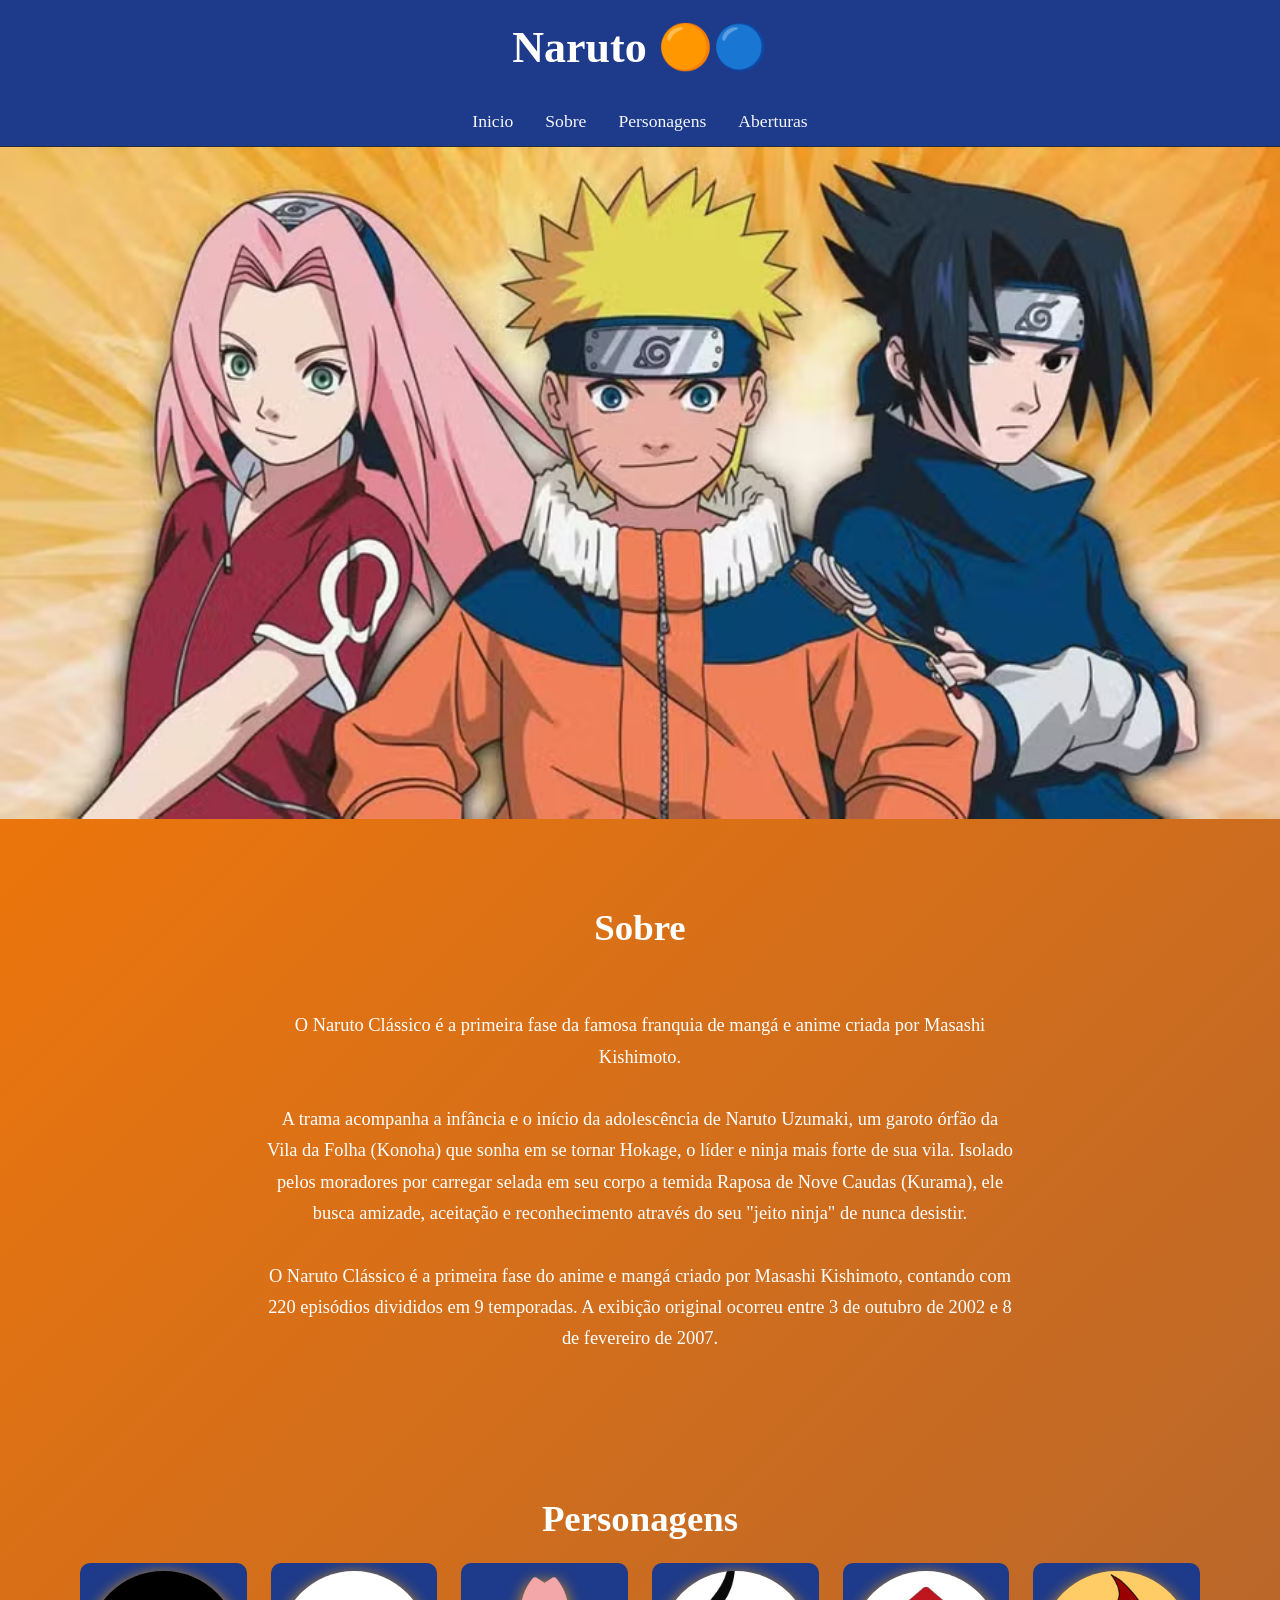
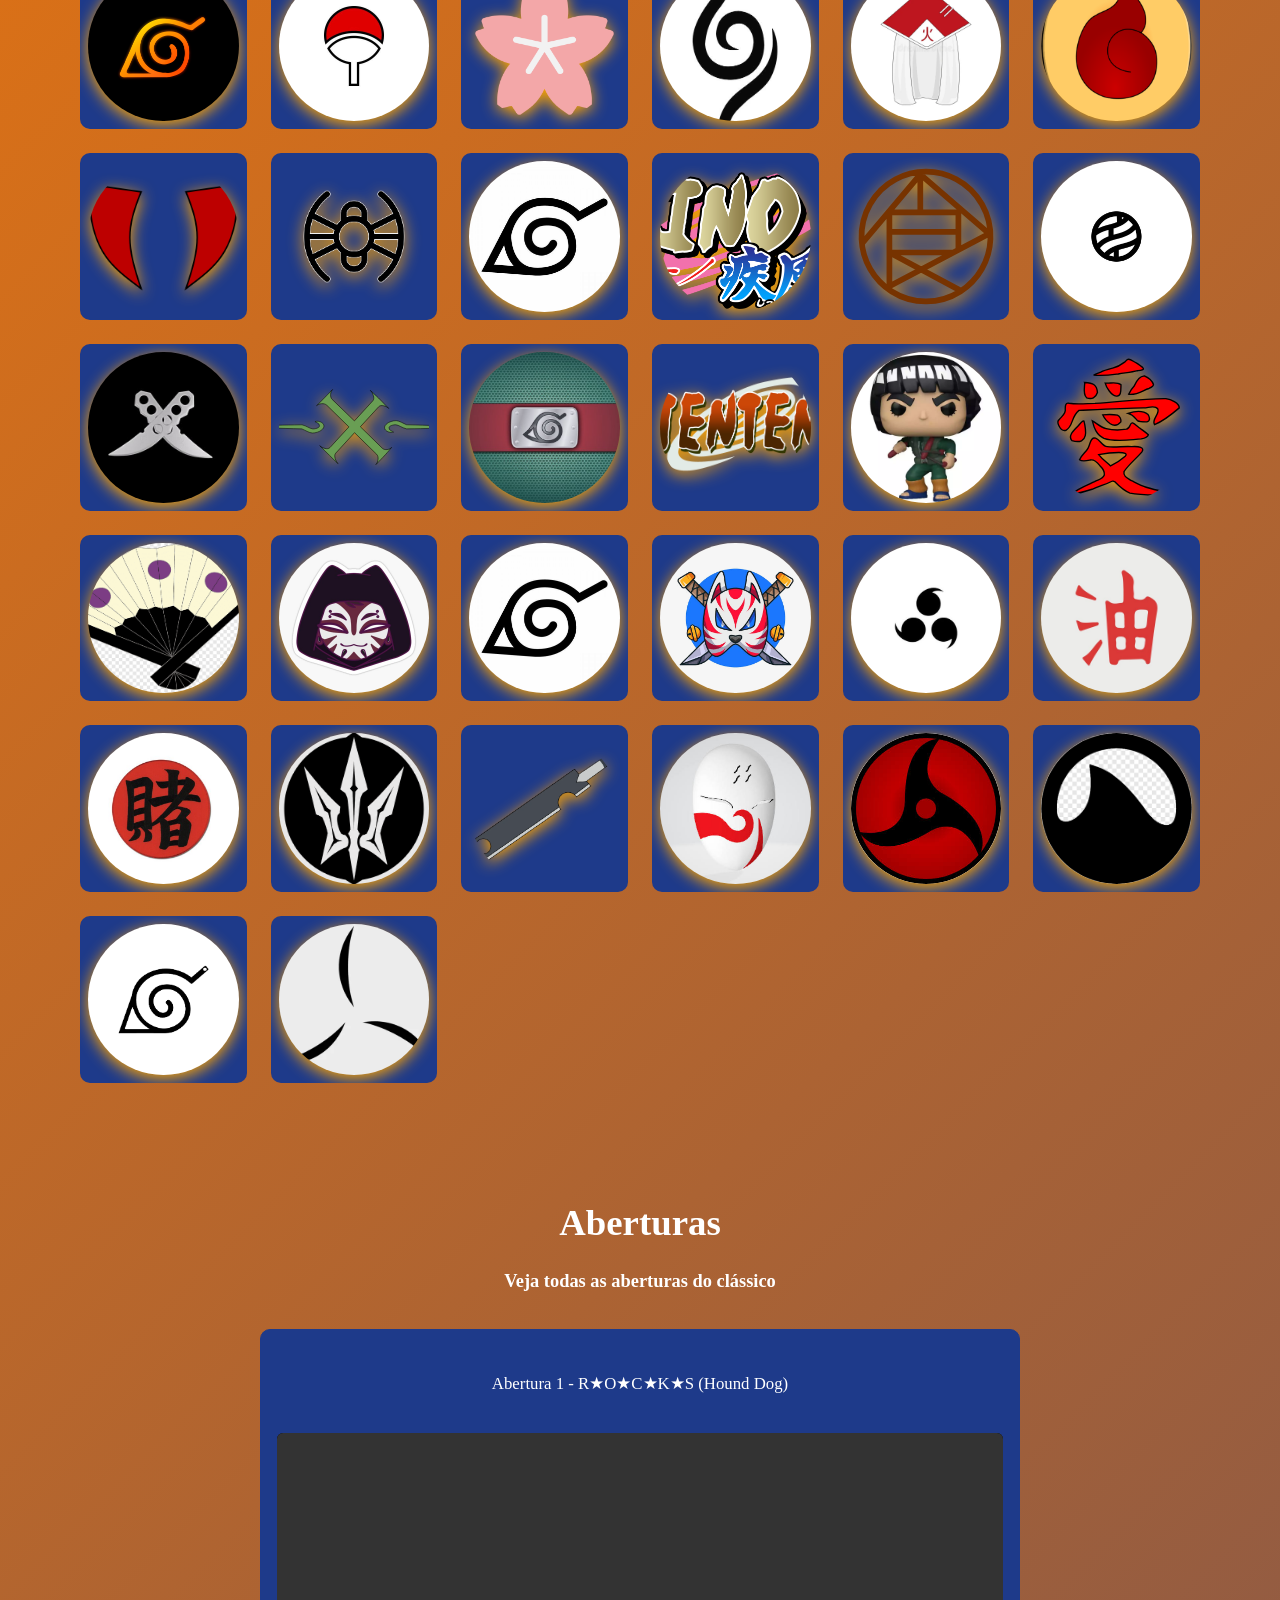
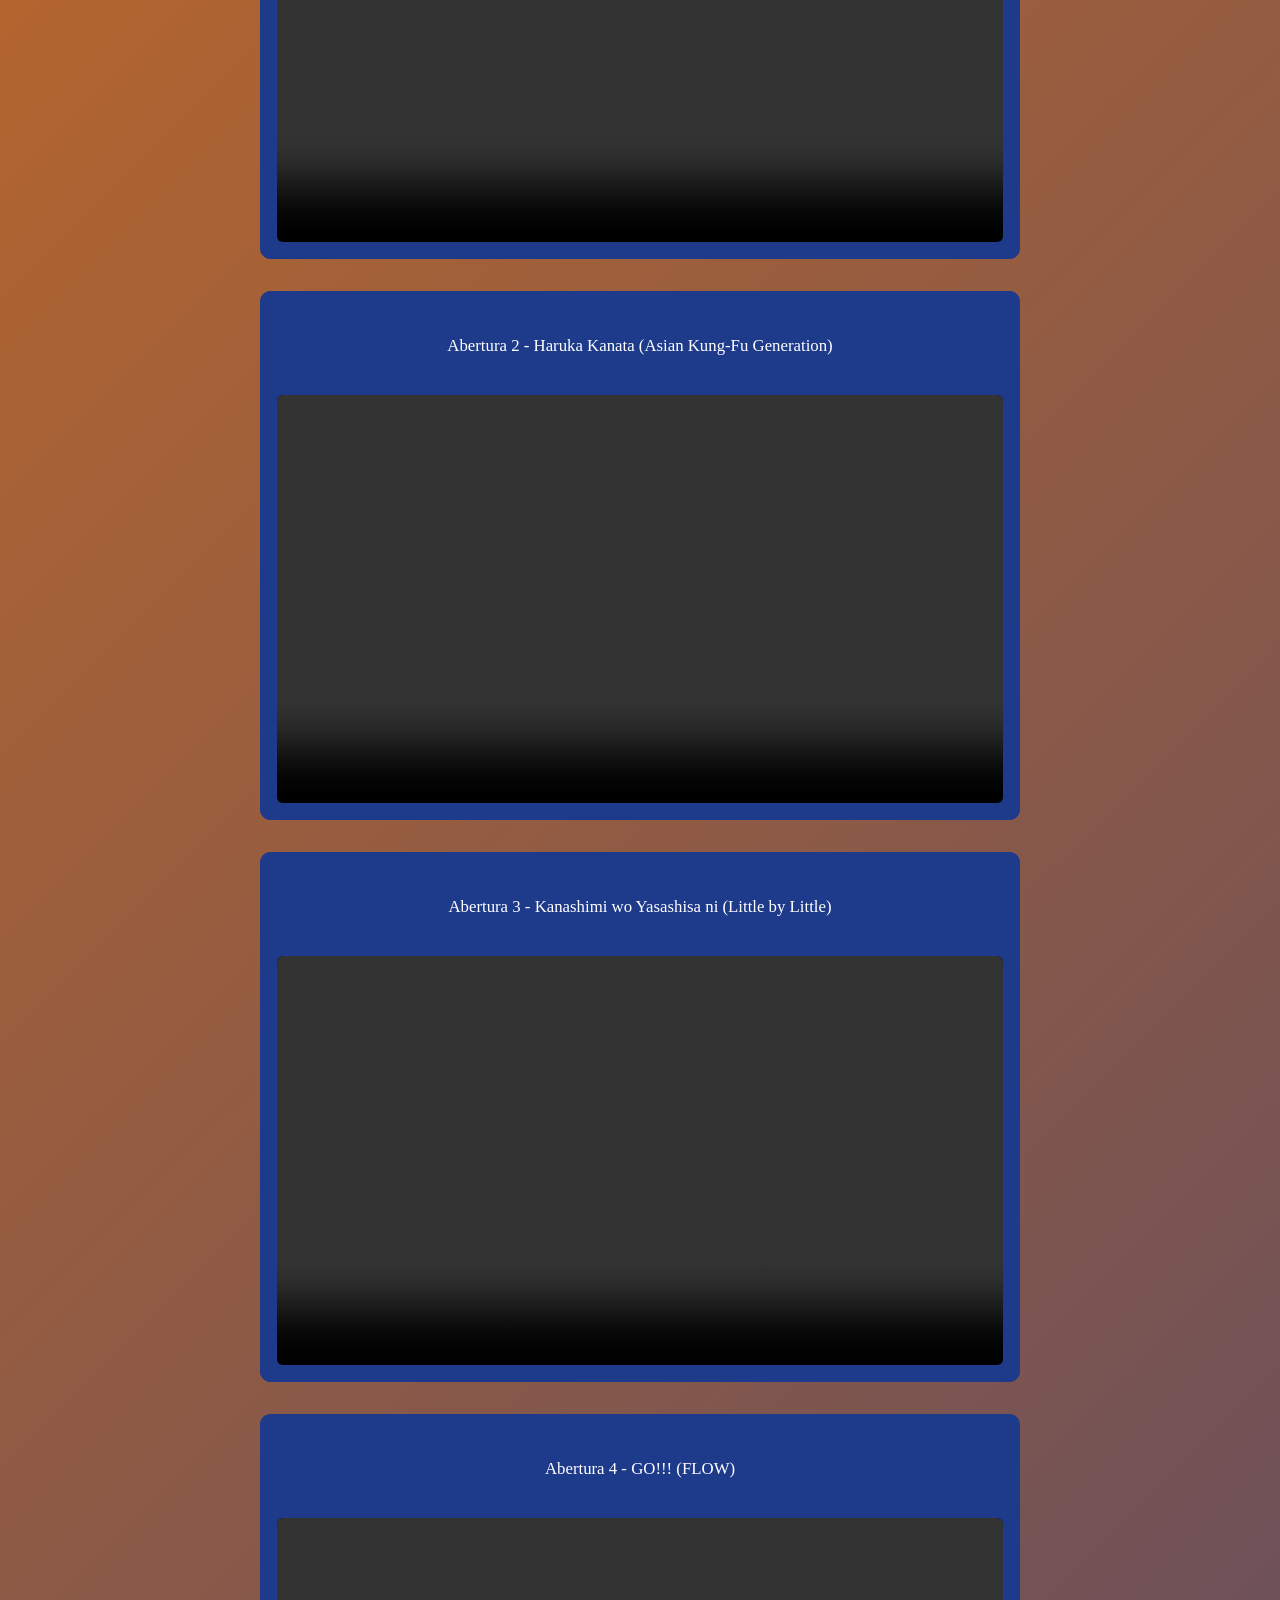
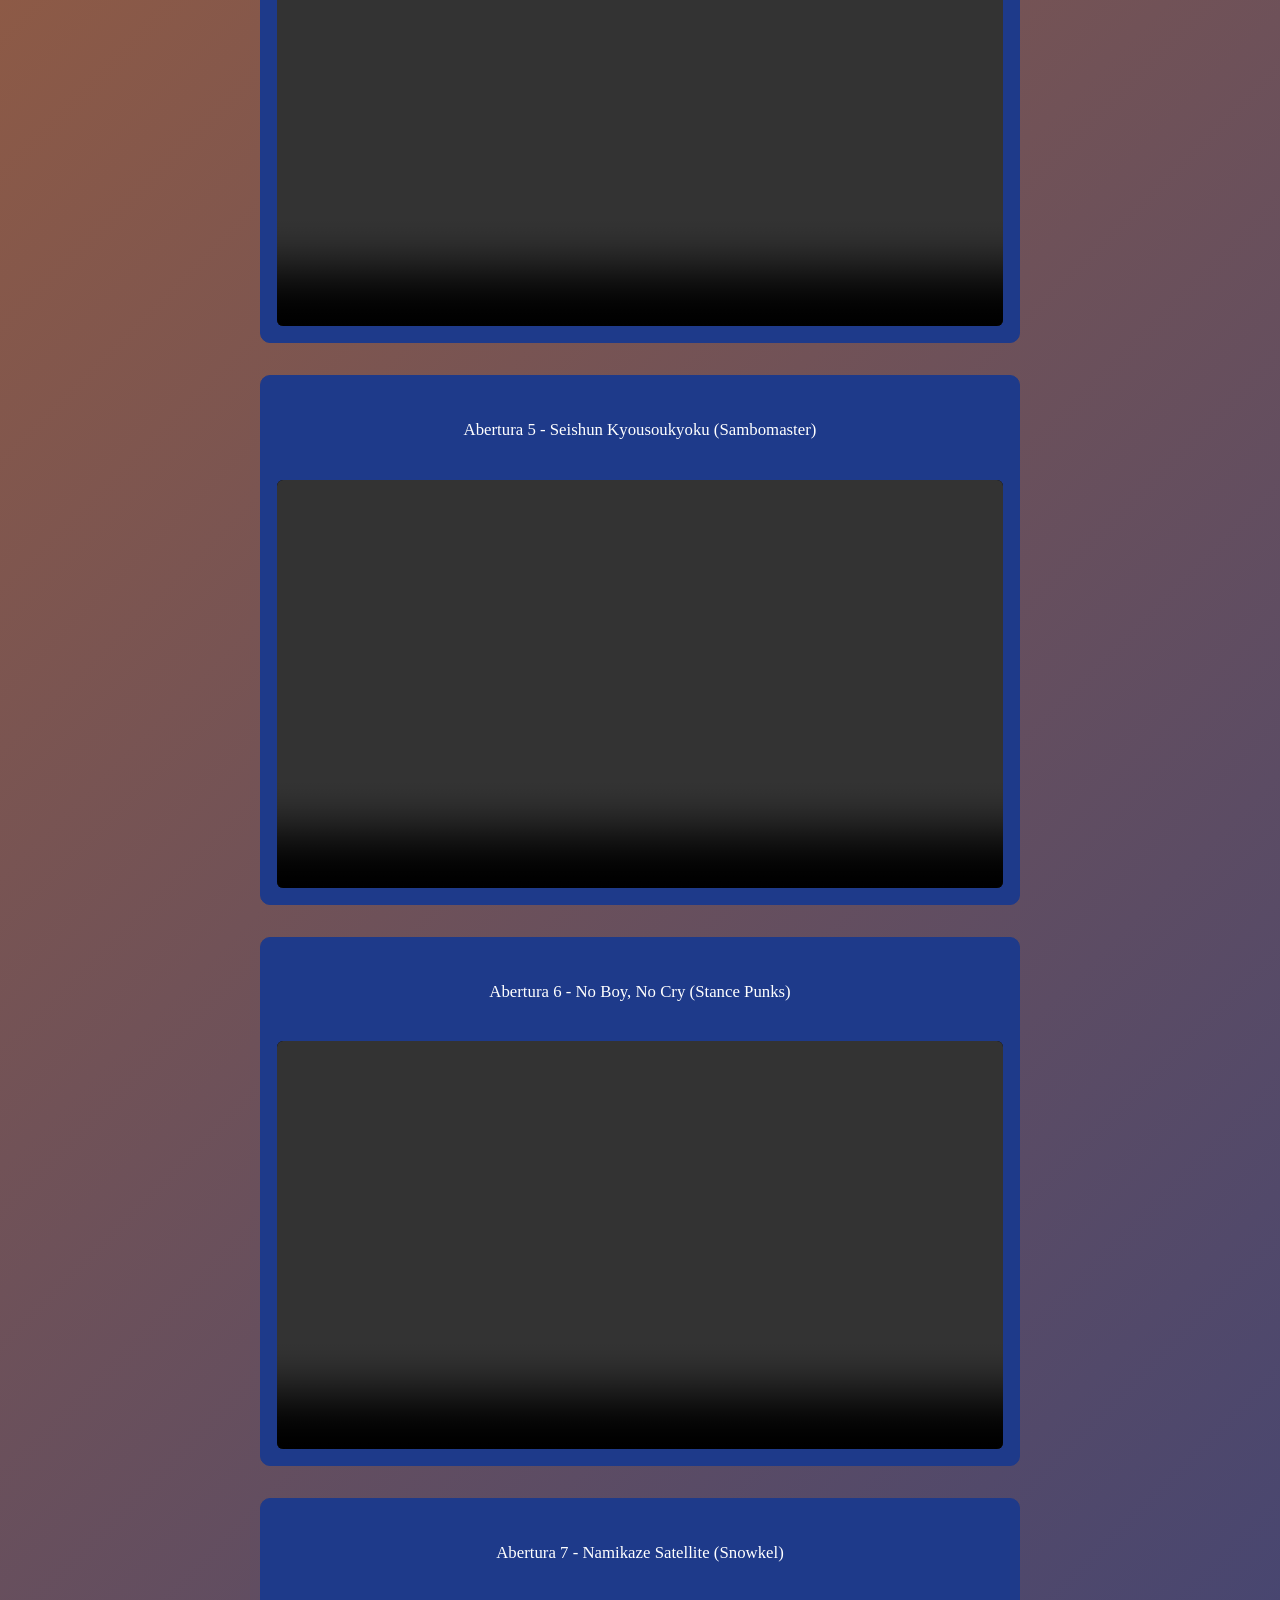
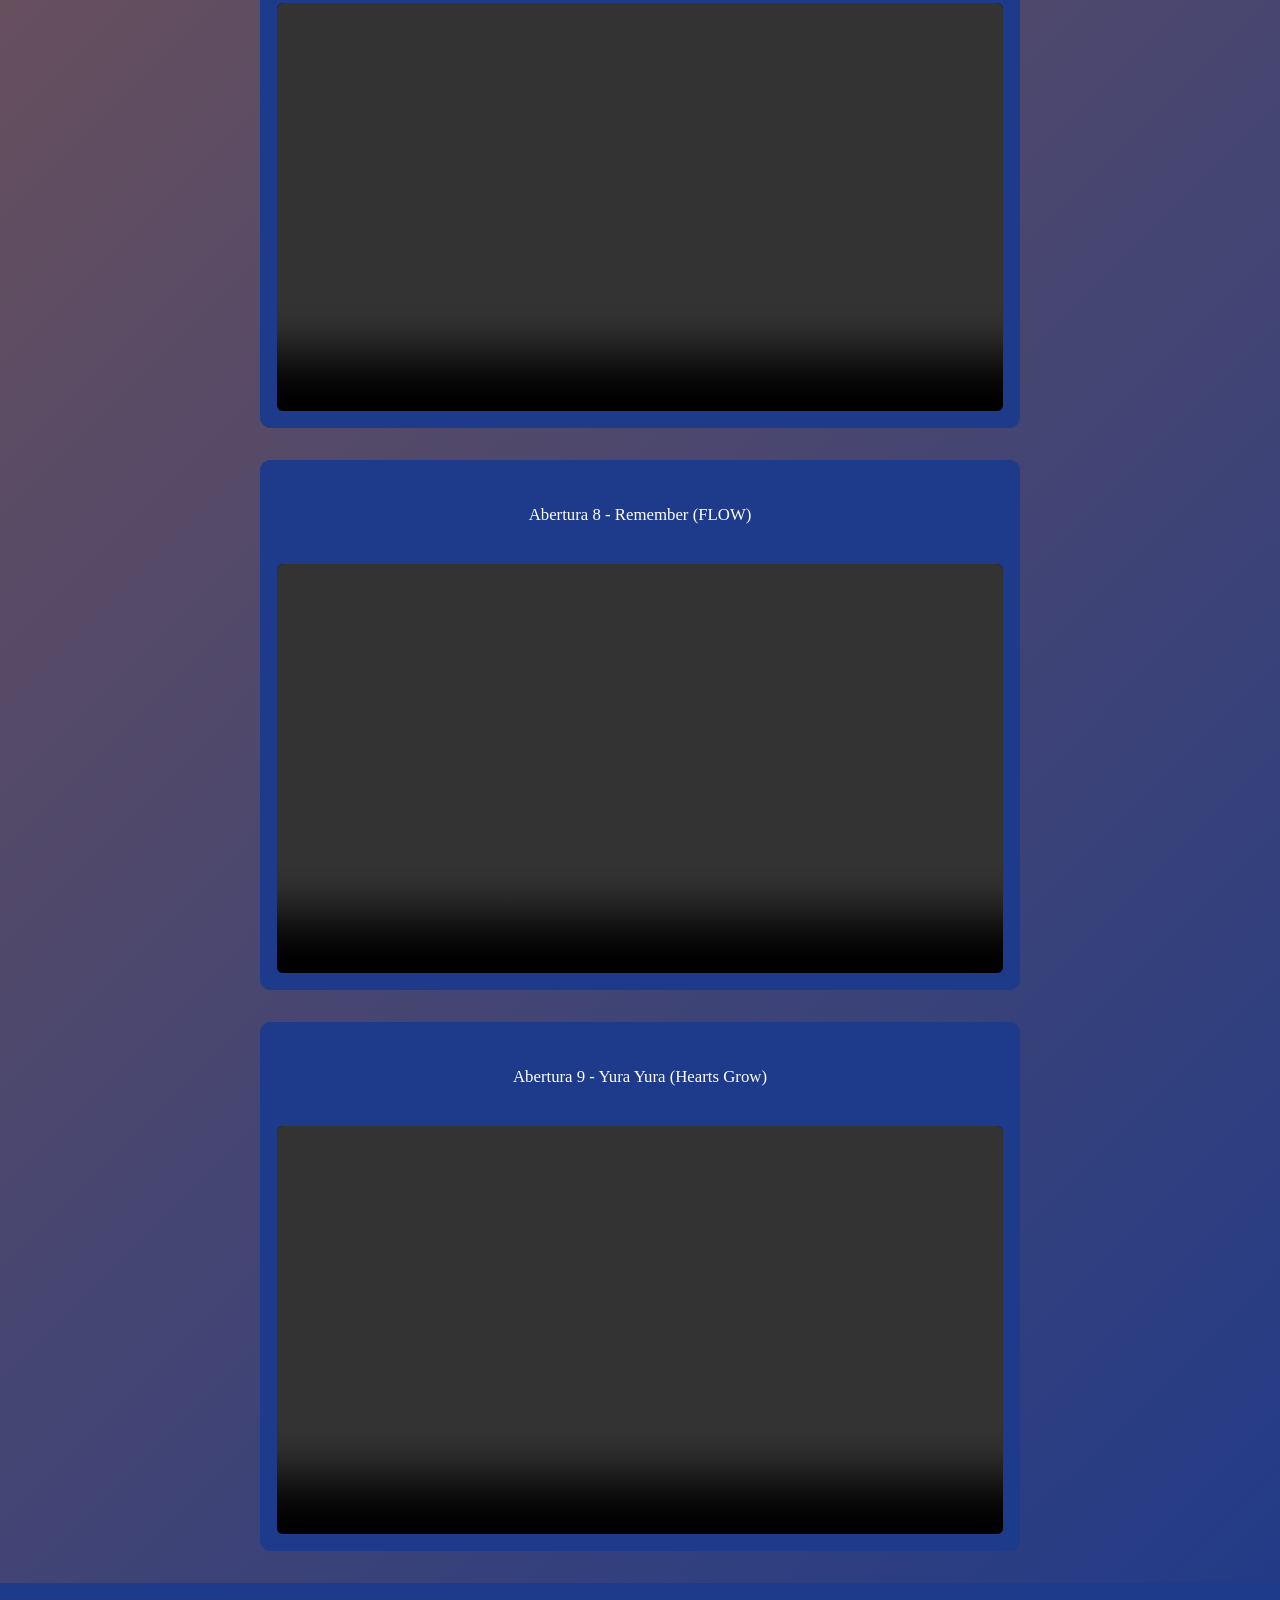
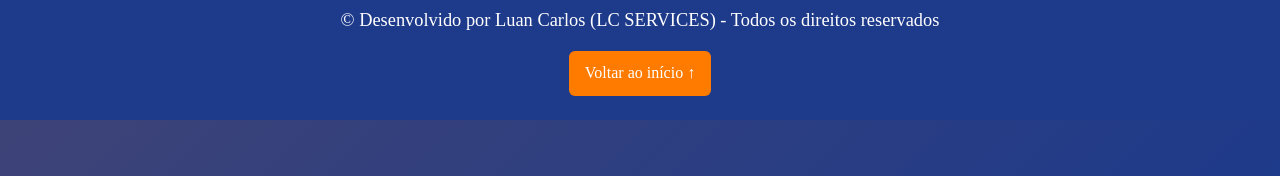
<file: index.html>
<!DOCTYPE html>
<html lang="pt-BR">

<head>
    <meta charset="UTF-8">
    <meta name="viewport" content="width=device-width, initial-scale=1.0">
    <link rel="stylesheet" href="styles.css">
    <title>Naruto</title>
</head>

<body>

    <header id="inicio" class="title-principal">
        <h1 class="title-anime">Naruto 🟠🔵</h1>
    </header>

    <nav class="menu">
        <button class="menu-toggle" type="button" aria-expanded="false" aria-controls="menu-links">
            <span class="menu-icon" aria-hidden="true"><span></span><span></span><span></span></span>
          
        </button>
        <ul class="detalhes" id="menu-links" hidden>
            <li><a href="#inicio">Inicio</a></li>
            <li><a href="#sobre">Sobre</a></li>
            <li><a href="#personagens">Personagens</a></li>
            <li><a href="#aberturas">Aberturas</a></li>
        </ul>
    </nav>

    <section class="banner">
        <img src="./img/banner2.avif" alt="banner-img">
    </section>


    <section id="sobre" class="sobre">
        <div class="container">
            <h2 class="sobre-description">Sobre</h2>
            <p>O Naruto Clássico é a primeira fase da famosa franquia de mangá e anime criada por Masashi Kishimoto.
                <br>
                <br>
                A trama acompanha a infância e o início da adolescência de Naruto Uzumaki, um garoto órfão da Vila da Folha (Konoha) que sonha em se tornar Hokage, o líder e ninja mais forte de sua vila. Isolado pelos moradores por carregar selada em seu corpo a temida Raposa de Nove Caudas (Kurama), ele busca amizade, aceitação e reconhecimento através do seu "jeito ninja" de nunca desistir.
                <br>
                <br>
                O Naruto Clássico é a primeira fase do anime e mangá criado por Masashi Kishimoto, contando com 220 episódios divididos em 9 temporadas. A exibição original ocorreu entre 3 de outubro de 2002 e 8 de fevereiro de 2007.
            </p>
        </div>
    </section>

    <section id="personagens" class="personagens">
        <h2 class="personagens-title">Personagens</h2>
        <div class="container-cards">
            <div class="cards">
                <img src="./simbolos/naruto.png" alt="naruto">
            </div>

            <div class="cards">
                <img src="./simbolos/sassuke.jpg" alt="sasuke">
            </div>

            <div class="cards">
                <img src="./simbolos/sakura.png" alt="sakura">
            </div>

            <div class="cards">
                <img src="./simbolos/kakashi.jpg" alt="kakashi">
            </div>

            <div class="cards">
                <img src="./simbolos/sarutobi.webp" alt="sarutobi">
            </div>

            <div class="cards">
                <img src="./simbolos/hinata2.png" alt="hinata">
            </div>

            <div class="cards">
                <img src="./simbolos/kiba2.webp" alt="kiba">
            </div>

            <div class="cards">
                <img src="./simbolos/shino.png" alt="shino">
            </div>

             <div class="cards">
                <img src="./simbolos/kurenai.jpg" alt="kurenai">
            </div>

            <div class="cards">
                <img src="./simbolos/ino.png" alt="ino">
            </div>

            <div class="cards">
                <img src="./simbolos/chouji.svg" alt="choji">
            </div>

            <div class="cards">
                <img src="./simbolos/shikamaru.jpg" alt="shikamaru">
            </div>

            <div class="cards">
                <img src="./simbolos/asuma2.jfif" alt="asuma">
            </div>

            <div class="cards">
                <img src="./simbolos/neji.svg" alt="neji">
            </div>

            <div class="cards">
                <img src="./simbolos/rock lee.jpg" alt="rock lee">
            </div>


            <div class="cards">
                <img src="./simbolos/naruto_logo_tenten_2_by_katsanslimites_d6jlqqq-fullview.png" alt="tenten">
            </div>

            <div class="cards">
                <img src="./simbolos/gay.webp" alt="guy">
            </div>

            <div class="cards">
                <img src="./simbolos/gaara.svg" alt="gaara">
            </div>

            
            <div class="cards">
                <img src="./simbolos/temari.png" alt="temari">
            </div>

            
            <div class="cards">
                <img src="./simbolos/kankuro.jpg" alt="kankuro">
            </div>

             
            <div class="cards">
                <img src="./simbolos/iruka.jpg" alt="iruka">
            </div>

            
            <div class="cards">
                <img src="./simbolos/kabuto.jfif" alt="kabuto">
            </div>

            
            <div class="cards">
                <img src="./simbolos/orochimaru.jpg" alt="orochimaru">
            </div>

              
            <div class="cards">
               <img src="./simbolos/jiraiya-symbol-naruto-free-vector.jpg" alt="jiraiya">
            </div>

             <div class="cards">
                <img src="./simbolos/tsunade.jpg" alt="tsunade">
            </div>

              <div class="cards">
                <img src="./simbolos/shizune.png" alt="shizune">
            </div>

              <div class="cards">
                <img src="./simbolos/zabuza.png" alt="zabuza">
            </div>

             <div class="cards">
                <img src="./simbolos/haku.jfif" alt="haku">
            </div>

             <div class="cards">
                <img src="./simbolos/itachi.jfif" alt="itachi">
            </div>

              <div class="cards">
                <img src="./simbolos/kisame.png" alt="kisame">
            </div>

             <div class="cards">
                <img src="./simbolos/kono.png" alt="konohamaru">
            </div>

             <div class="cards">
                <img src="./simbolos/kimimaro.webp" alt="kimimaro">
            </div>

            <div>
            </div>
    </section>

    <section id="aberturas" class="aberturas">
        <h2 class="aberturas-title">Aberturas</h2>
        <h3>Veja todas as aberturas do clássico</h3>
        <div class="container-videos">
            <div class="videos">
                <p>Abertura 1 - R★O★C★K★S (Hound Dog)</p>
                <video controls preload="metadata" src="./aberturas/op 1.mp4" title="Op 1"></video>
            </div>

            <div class="videos">
                <p>Abertura 2 - Haruka Kanata (Asian Kung-Fu Generation)</p>
                <video controls preload="metadata" src="./aberturas/op 2.mp4" title="Op 2"></video>
            </div>

            <div class="videos">
                <p>Abertura 3 - Kanashimi wo Yasashisa ni (Little by Little)</p>
                <video controls preload="metadata" src="./aberturas/op 3.mp4" title="Op 3"></video>
            </div>

            <div class="videos">
                <p>Abertura 4 - GO!!! (FLOW)</p>
                <video controls preload="metadata" src="./aberturas/op 4.mp4" title="Op 4"></video>
            </div>

            <div class="videos">
                <p>Abertura 5 - Seishun Kyousoukyoku (Sambomaster)</p>
                <video controls preload="metadata" src="./aberturas/op 5.mp4" title="Op 5"></video>
            </div>

              <div class="videos">
                <p>Abertura 6 - No Boy, No Cry (Stance Punks)</p>
                <video controls preload="metadata" src="./aberturas/op 6.mp4" title="Op 6"></video>
            </div>

            
              <div class="videos">
                <p>Abertura 7 - Namikaze Satellite (Snowkel)</p>
                <video controls preload="metadata" src="./aberturas/op 7.mp4" title="Op 7"></video>
            </div>

             <div class="videos">
                <p>Abertura 8 - Remember (FLOW)</p>
                <video controls preload="metadata" src="./aberturas/op 8.mp4" title="Op 8"></video>
            </div>

             <div class="videos">
                <p>Abertura 9 - Yura Yura (Hearts Grow)</p>
                <video controls preload="metadata" src="./aberturas/op 9.mp4" title="Op 9"></video>
            </div>
        </div>


        <footer class="footer">
            <p class="footer-paragraph">© Desenvolvido por Luan Carlos (LC SERVICES) - Todos os direitos reservados</p>
            <a class="back-to-top" href="#inicio">Voltar ao início ↑</a>
        </footer>

        <script src="script.js"></script>
</body>

</html>
</file>
<file: styles.css>
* {
    box-sizing: border-box;
    margin: 0;
    padding: 0;
}

body {
    background: linear-gradient(135deg, #ff7b00 0%, #1e3a8a 100%);
    color: #ffffff;
    font-family: Georgia, 'Times New Roman', serif;
    line-height: 1.5;
    overflow-x: hidden;
}

.title-principal {
    align-items: center;
    background: #1e3a8a;
    display: flex;
    justify-content: center;
    min-height: 96px;
    padding: 1.25rem;
    text-align: center;
}

.title-anime {
    color: #ffffff;
    font-size: clamp(1.8rem, 4vw, 2.75rem);
    line-height: 1.15;
    cursor: pointer;
}

.title-anime:hover {
    color: #ff7b00;
    transition: all 0.5s ease;
}

.logo-img {
    width: 50px;
    height: auto;
    object-fit: contain;
    border-radius: 8px;

}

.menu {
    background: #1e3a8a;
    border-bottom: 1px solid #252c39;
    display: flex;
    justify-content: center;
    padding: 0.75rem 1rem;
}

.menu-toggle {
    display: none;
}

.detalhes {
    display: flex;
    flex-wrap: wrap;
    gap: 0.5rem 2rem;
    justify-content: center;
    list-style: none;
}

.detalhes li {
    display: block;
    padding: 0;
}

.detalhes a {
    color: #f5f7fa;
    font-size: 1.1rem;
    text-decoration: none;
}

.detalhes a:hover,
.detalhes a:focus-visible {
    color:  #ff7b00;
}

.banner img {
    display: block;
    height: auto;
    object-fit: cover;
    width: 100%;
}

main {
    margin: 0 auto;
    max-width: 1280px;
    padding: 0 1.25rem;
}

.sobre,
.personagens,
.aberturas {
    padding: 3.5rem 0;
}

.container,
.container-videos {
    margin: 0 auto;
    max-width: 900px;
}

.sobre-description,
.personagens-title,
.aberturas-title {
    color: #ffffff;
    font-size: clamp(1.7rem, 3vw, 2.3rem);
    margin-bottom: 1rem;
    text-align: center;
    cursor: pointer;
}



.personagens-title,
.aberturas-title:hover {
    color:#ffffff;
    transition: all 0.5s ease;
}

.personagens-title:hover {
     color:#1e3a8a;
    transition: all 0.5s ease;

}


.container p,
.aberturas h3 {
    color: #ffffff;
    font-size: clamp(1rem, 1.6vw, 1.15rem);
    line-height: 1.7;
    text-align: center;
}

.sobre {
    display: flex;
    align-items: center;
    justify-content: center;
    color: #ffffff;

}

.container {
    margin-top: 15px;
    display: flex;
    flex-direction: column;
    align-items: center;
    justify-content: center;
}

.sobre-description {
    margin: 10px;
    text-align: center;
    font-weight: 700;
    color: #ffffff;
    cursor: pointer;
}

.sobre-description:hover {
    color: #1e3a8a;
    transition: all 0.5s ease;
}


p {
    margin-top: 20px;
    font-size: 20px;
    padding: 25px;
    text-align: center;
    max-width: 800px;
    color: #ffffff;
    cursor: pointer;
}



.container-cards {
    display: grid;
    gap: clamp(1rem, 2vw, 1.5rem);
    grid-template-columns: repeat(auto-fit, minmax(145px, 1fr));
    margin: 0 auto;
    max-width: 1120px;
}

.cards {
    align-items: center;
    background: #1e3a8a;
    border: none;
    border-radius: 10px;
    cursor: pointer;
    display: flex;
    justify-content: center;
    overflow: hidden;
    padding: 0.5rem;
    transition: transform 0.2s ease;
}

.cards img {
    border-radius: 50%;
    display: block;
    filter: drop-shadow(0 4px 8px orange);
    height: auto;
    object-fit: cover;
    transition: filter 0.2s ease, transform 0.2s ease;
    width: 100%;
}

.cards:hover,
.cards:focus-visible {
    border: none;
    box-shadow: none;
    outline: none;
    transform: translateY(-4px);
}

.aberturas {
    text-align: center;
}

.aberturas-title:hover {
    color: orange;
    transition: all 0.5s ease;
}

.aberturas h3 {
    margin-bottom: 2rem;
    cursor: pointer;
}

.container-videos {
    align-items: center;
    display: flex;
    flex-direction: column;
    gap: 2rem;
    width: 100%;
}

.videos {
    background: #1e3a8a;
    border: 1px solid #1e3a8a;
    border-radius: 10px;
    padding: 1rem;
    width: min(100%, 760px);
}

.videos p {
    color: #ffffff;
    font-size: 1.05rem;
    margin: 0 0 0.75rem;
    text-align: center;
}

.videos p:hover {
    color: orange;
    transition: all 0.5s ease;
}

.videos video {
    aspect-ratio: 16 / 9;
    background: #000;
    border-radius: 6px;
    display: block;
    height: auto;
    width: 100%;
}

.footer {
    margin-top: 2rem;
    background: #1e3a8a;
    color: #ffffff;
    padding: 1.5rem 1rem;
    text-align: center;
}

.footer p {
    font-size: clamp(0.95rem, 1.6vw, 1.15rem);
    line-height: 1.5;
    cursor: pointer;
    margin: 0 auto;
    max-width: 900px;
    padding: 0 1rem;
    text-align: center;
}

.footer p:hover {
    color: orange;
    transition: all 0.5s ease;
}

.back-to-top {
    background: #ff7b00;
    border-radius: 6px;
    color: #ffffff;
    display: inline-block;
    margin-top: 1rem;
    padding: 0.65rem 1rem;
    text-decoration: none;
    transition: background-color 0.2s ease;
}

.back-to-top:hover,
.back-to-top:focus-visible {
    background: #d96500;
}

.back-to-top:focus-visible {
    outline: 2px solid #ffffff;
    outline-offset: 3px;
}

/* ==========================================================
   RESPONSIVIDADE
========================================================== */

/* ================= TABLETS ================= */

@media screen and (max-width:992px) {

    .container {
        width: 100%;
        padding: 0 20px;
    }

    .title-principal {
        flex-direction: column;
        gap: 15px;
        text-align: center;
    }

    .cup-name {
        font-size: 36px;
        text-align: center;
    }

    .logo-img {
        width: 70px;
    }

    .menu {
        width: 100%;
    }

    .detalhes {
        display: flex;
        flex-wrap: wrap;
        justify-content: center;
        gap: 10px;
    }

    .detalhes li {
        display: block;
        padding: 10px;
        margin: 0;
    }

    .banner img {
        width: 100%;
        height: auto;
        cursor: pointer;
    }


    .sobre {
        padding: 0 20px;
    }

    p {
        font-size: 18px;
        line-height: 1.6;
        padding: 15px;
    }

    .container-cards {

        grid-template-columns: repeat(3, 1fr);
        gap: 25px;

    }

    .cards {

        display: flex;
        justify-content: center;

    }

    .cards img {

        width: 180px;
        margin: 0;

    }

    .ranking-img {

        width: 90%;
        max-width: 700px;

    }

    .footer {

        text-align: center;
        padding: 20px;

    }

}


/* ================= CELULARES ================= */

@media screen and (max-width:768px) {

    html,
    body {

        overflow-x: hidden;

    }

    .title-principal {

        flex-direction: column;

    }

    .cup-name {

        font-size: 30px;
        text-align: center;

    }

    .logo-img {

        width: 60px;

    }

    /* MENU */

    .menu {
        align-items: center;
        flex-direction: column;
        width: 100%;

    }

    .menu-toggle {
        align-items: center;
        background: transparent;
        border: 1px solid orange;
        border-radius: 6px;
        color: #ffffff;
        cursor: pointer;
        display: flex;
        font: inherit;
        gap: 0.6rem;
        justify-content: center;
        padding: 0.5rem 0.75rem;
    }

    .menu-toggle:focus-visible {
        outline: 2px solid #56d364;
        outline-offset: 3px;
    }

    .menu-icon {
        display: flex;
        flex-direction: column;
        gap: 4px;
    }

    .menu-icon span {
        background: orange;
        display: block;
        height: 2px;
        width: 22px;
    }

    .detalhes {
        display: none;
        flex-direction: column;
        align-items: center;
        width: 100%;
        gap: 8px;
        padding-top: 0.75rem;

    }

    .menu.menu-aberto .detalhes {
        display: flex;

    }

    .detalhes li {

        padding: 8px 0;

    }

    .detalhes a {

        font-size: 18px;

    }

    /* PLAYER */

    .player-musica {

        width: 95%;

    }

    /* TEXTO */

    .sobre-description,
    .seleções-title,
    .ranking-title {

        text-align: center;


    }

    p {

        font-size: 17px;
        padding: 15px;
        line-height: 1.7;

    }

    /* BANDEIRAS */

    .container-cards {

        display: grid;
        grid-template-columns: 1fr;
        justify-items: center;
        gap: 25px;

    }

    .cards {

        border: none;
        border-radius: 10px;
        display: flex;
        justify-content: center;
        overflow: hidden;
        width: 100%;

    }

    .cards img {

        width: 240px;
        max-width: 90%;
        margin: 0;
        border-radius: 10px;

    }

    .cards img:hover {

        transform: scale(1.05);

    }

    /* RANKING */

    .ranking-img {

        width: 95%;
        max-width: 450px;

    }

    /* FOOTER */

    .footer {

        padding: 20px;
        text-align: center;

    }

}


/* ================= CELULARES PEQUENOS ================= */

@media screen and (max-width:480px) {

    .container {

        padding: 0 15px;

    }

    .cup-name {

        font-size: 24px;

    }

    .logo-img {

        width: 50px;

    }

    .player-musica {

        width: 100%;

    }

    .player-musica p {

        font-size: 15px;

    }

    p {

        font-size: 16px;
        padding: 12px;

    }

    .detalhes a {

        font-size: 16px;

    }

    .cards img {

        width: 200px;

    }

    .ranking-img {

        width: 100%;

    }

    .footer {

        font-size: 15px;
        padding: 15px;

    }

}

/* Regras finais para manter cards e players fluidos em qualquer tela. */
.container-cards {
    grid-template-columns: repeat(auto-fit, minmax(145px, 1fr));
    max-width: 1120px;
}

.cards {
    width: 100%;
    margin: 0;
    padding: 8px;
}

.cards img {
    aspect-ratio: 1 / 1;
    height: auto;
    margin: 0;
    max-width: none;
    object-fit: cover;
    width: 100%;
}

.container-videos {
    align-items: center;
    display: flex;
    flex-direction: column;
    gap: 32px;
    margin: 0 auto;
    max-width: 900px;
    width: 100%;
}

.videos {
    margin: 0;
    max-width: 760px;
    padding: 16px;
    width: 100%;
}

.videos video {
    aspect-ratio: 16 / 9;
    display: block;
    height: auto;
    width: 100%;
}

@media screen and (max-width: 600px) {
    main {
        padding: 0 14px;
    }

    .sobre,
    .personagens,
    .aberturas {
        padding: 40px 0;
    }

    .container-cards {
        grid-template-columns: repeat(2, minmax(0, 1fr));
        gap: 16px;
    }

    .videos {
        padding: 10px;
    }
}

@media screen and (max-width: 360px) {
    .container-cards {
        grid-template-columns: 1fr;
    }
}
</file>
